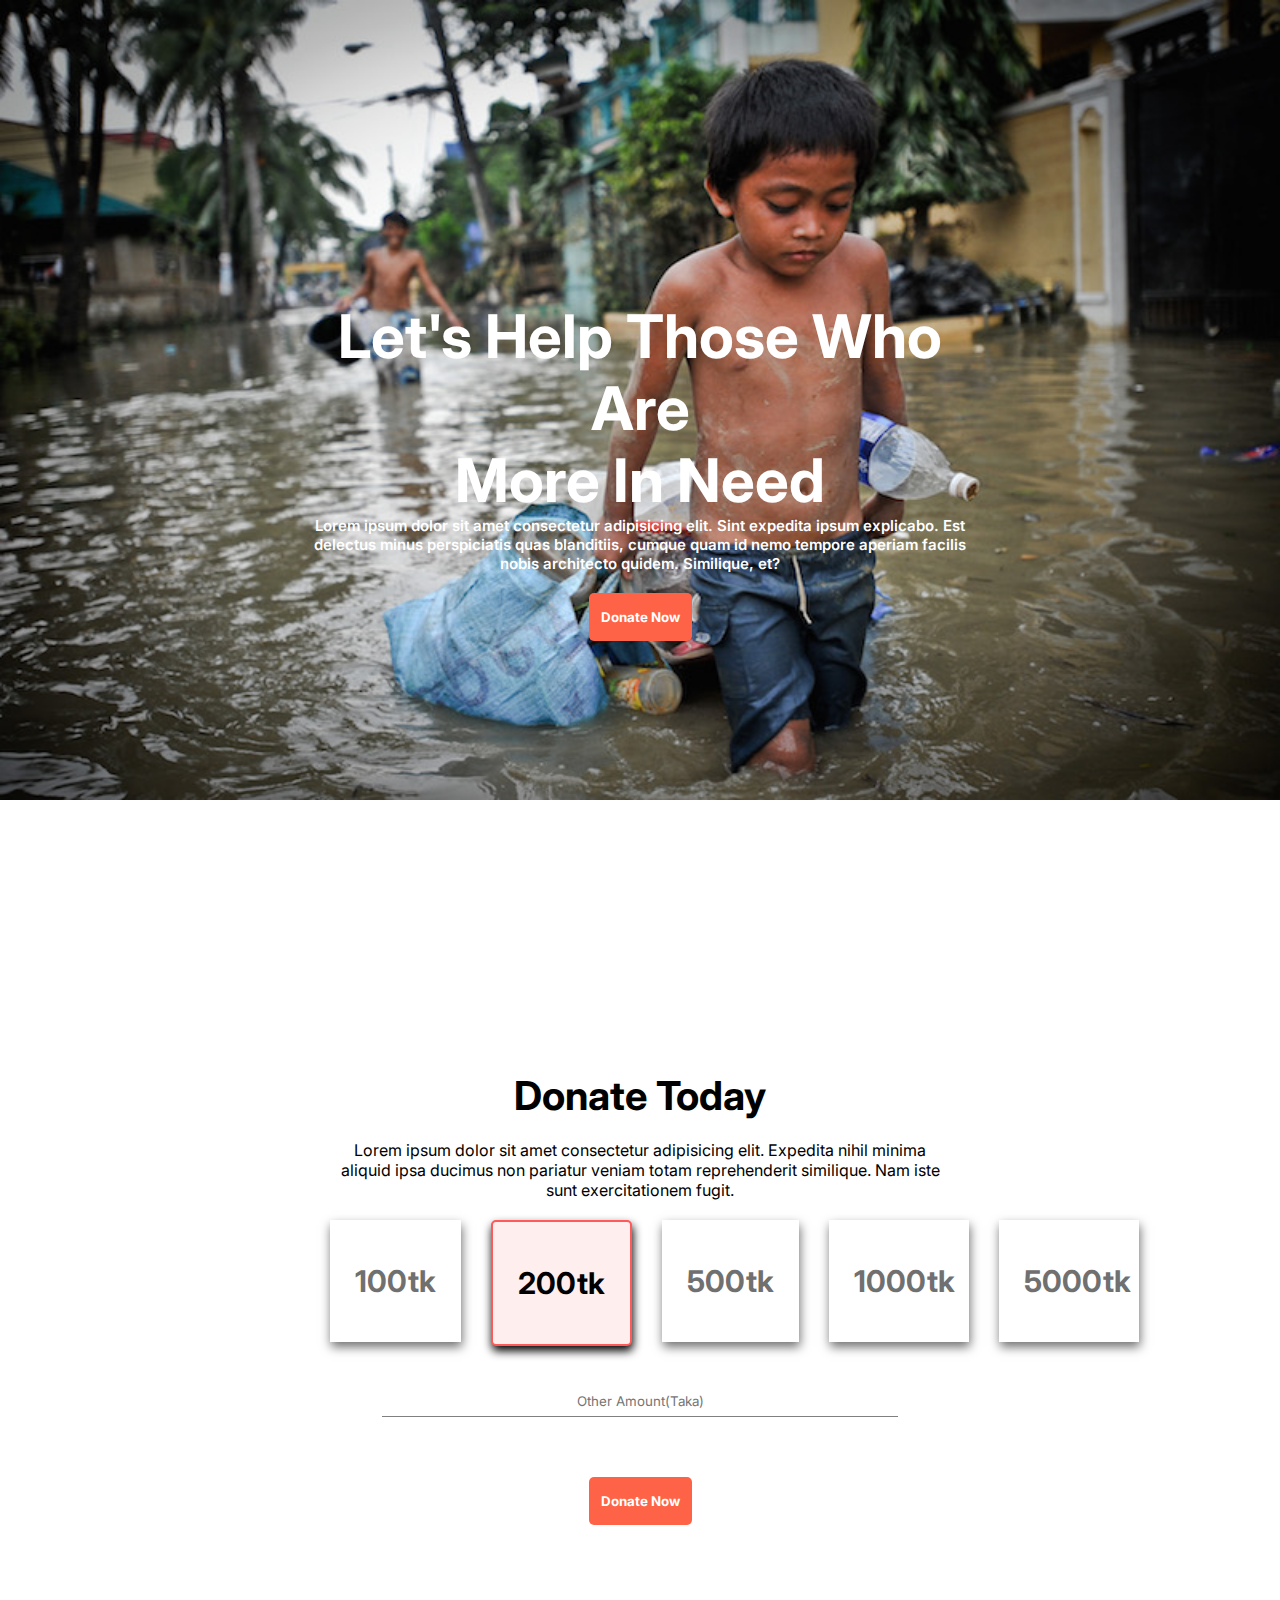
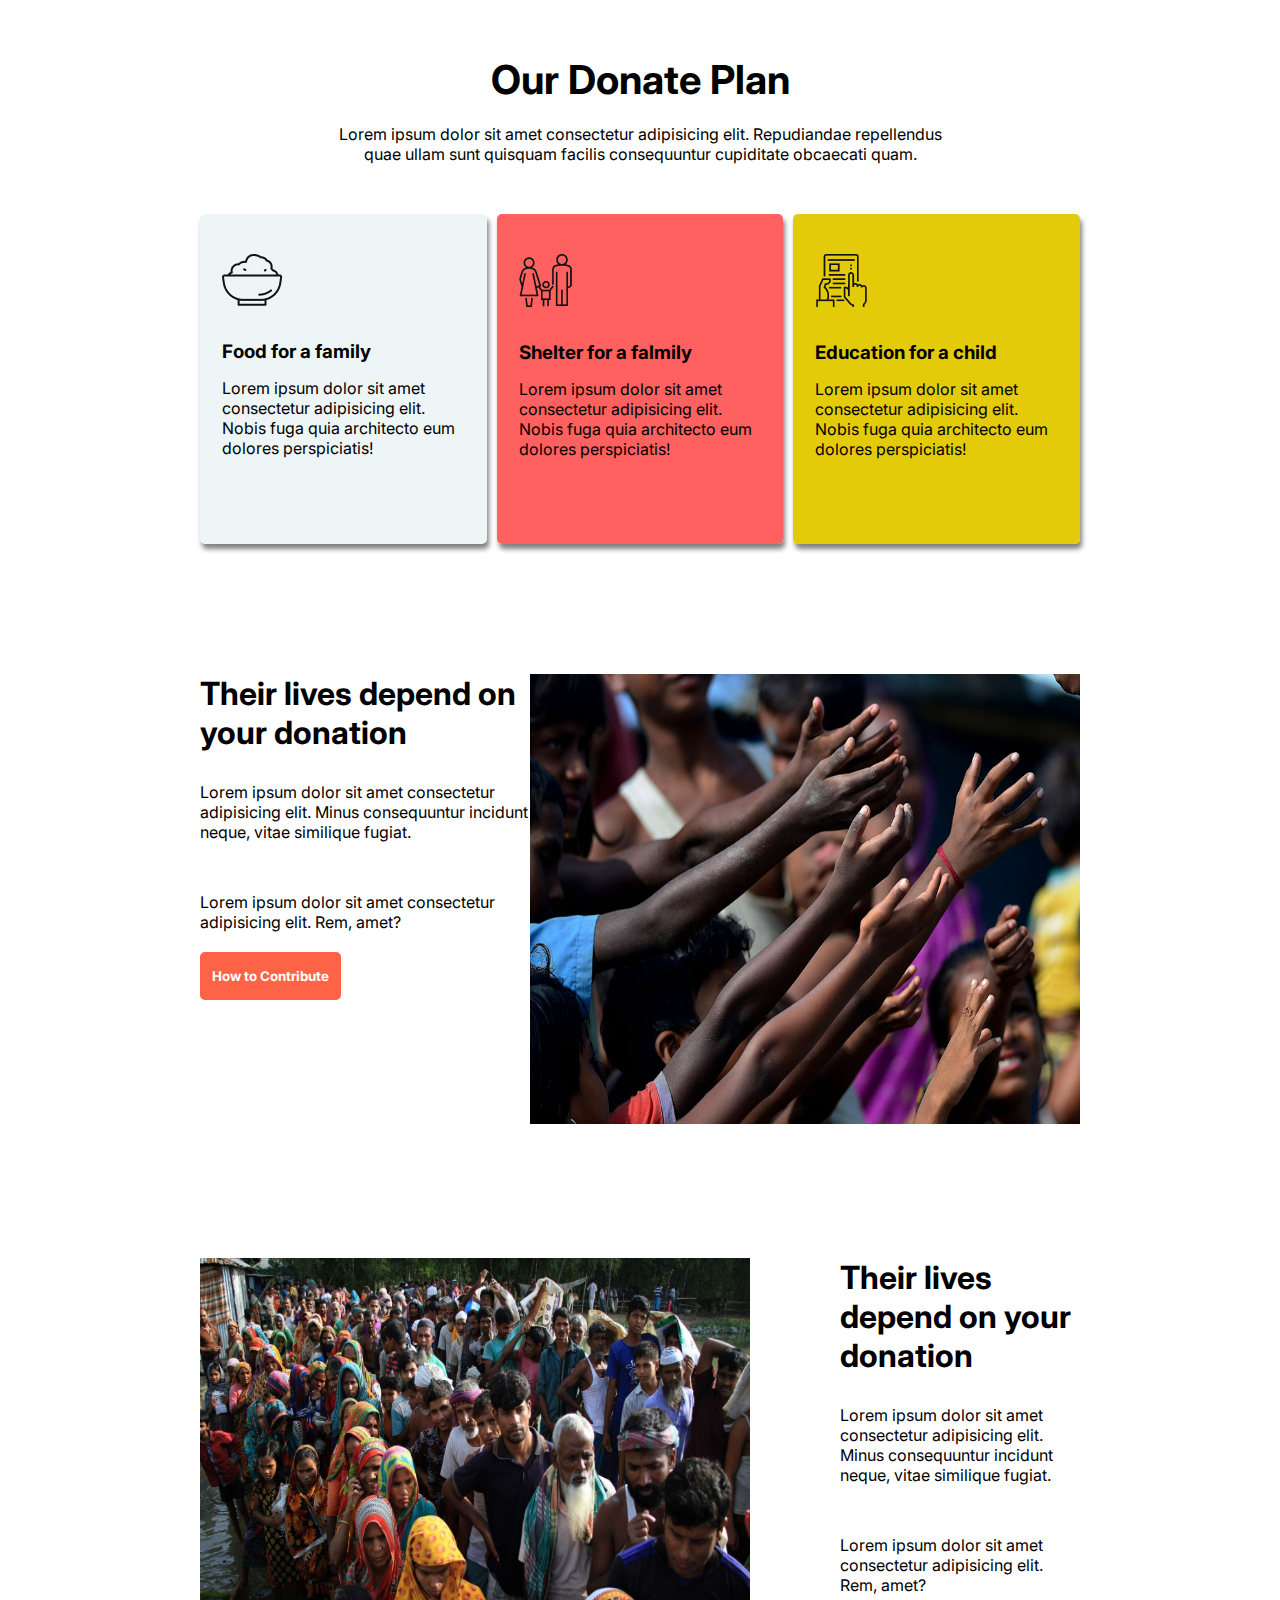
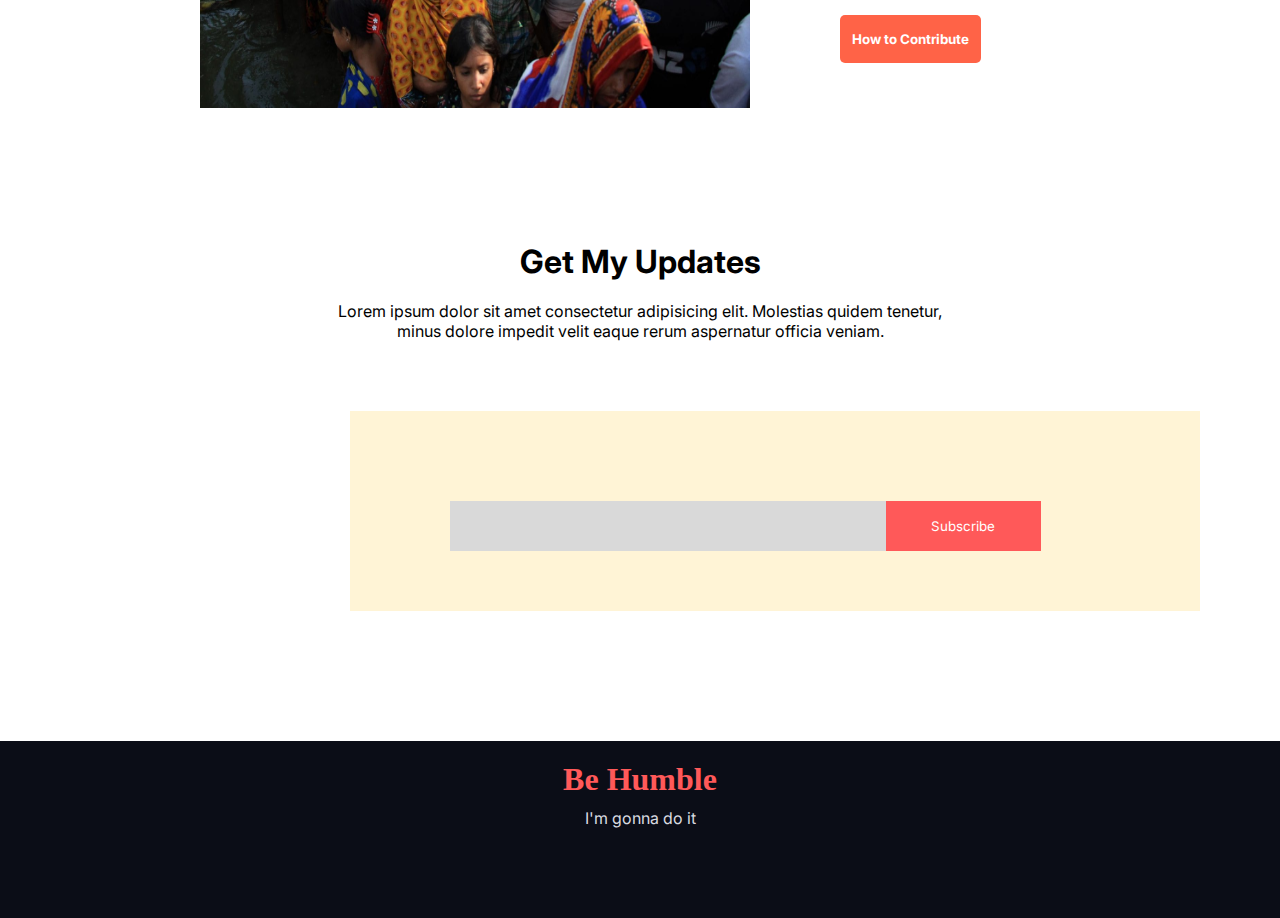
<file: index.html>
<!DOCTYPE html>
<html lang="en">
<head>
    <meta charset="UTF-8">
    <meta http-equiv="X-UA-Compatible" content="IE=edge">
    <meta name="viewport" content="width=device-width, initial-scale=1.0">
    <title>Document</title>
    <link rel="stylesheet" href="./styles/style.css">
    <link rel="preconnect" href="https://fonts.googleapis.com"><link rel="preconnect" href="https://fonts.gstatic.com" crossorigin><link href="https://fonts.googleapis.com/css2?family=Inter&display=swap" rel="stylesheet">
</head>
<body>
    <header>
        <div>
            <img src="images/donation9.jpg" alt="">
        </div>
        <div class="banner-title">
            <h1>Let's Help Those Who Are</h1>
            <h1>More In Need</h1>
            <p>Lorem ipsum dolor sit amet consectetur adipisicing elit. Sint expedita ipsum explicabo. Est delectus minus perspiciatis quas blanditiis, cumque quam id nemo tempore aperiam facilis nobis architecto quidem. Similique, et?</p>
            <button class="btn">Donate Now</button>  
       </div>     
    </header>

    <!-- header part end -->
    <!-- main body start  -->


    <!-- Donate today -->

    <main>
        <section>
            <div class="donate-today">
                <div>
                    <h1 class="donate-title">Donate Today</h1>
                    <p class="donate-des">Lorem ipsum dolor sit amet consectetur adipisicing elit. Expedita nihil minima aliquid ipsa ducimus non pariatur veniam totam reprehenderit similique. Nam iste sunt exercitationem fugit.</p>
                </div>
                <div class="donate-money">
                    <div class="donate-quantity">100tk</div>
                    <div class="donate-different">200tk</div>
                    <div class="donate-quantity">500tk</div>
                    <div class="donate-quantity">1000tk</div>
                    <div class="donate-quantity">5000tk</div>
                </div>
                <input class="donate-form" type="text" placeholder="Other Amount(Taka)">
                <div>
                    <button class="btn">Donate Now</button>
                </div>
            </div>
        </section>
        
        <!-- our donate plan -->

        <section class="donate-plan">
            <div class="donate-today">
                <h1 class="donate-title">Our Donate Plan</h1>
                <p class="donate-des">Lorem ipsum dolor sit amet consectetur adipisicing elit. Repudiandae repellendus quae ullam sunt quisquam facilis consequuntur cupiditate obcaecati quam.</p>
            </div>
            <div class="donate-flex"> 
                <div class="donate-items-1">
                    <img src="/icons/food.png" alt="">
                    <h3>Food for a family</h3>
                    <p>Lorem ipsum dolor sit amet consectetur adipisicing elit. Nobis fuga quia architecto eum dolores perspiciatis!</p>
                </div>
                <div class="donate-items-2">
                    <img src="/icons/shelter.png" alt="">
                    <h3>Shelter for a falmily</h3>
                    <p>Lorem ipsum dolor sit amet consectetur adipisicing elit. Nobis fuga quia architecto eum dolores perspiciatis!</p>
                </div>
                <div class="donate-items-3">
                    <img src="/icons/Frame-1.png" alt="">
                    <h3>Education for a child</h3>
                    <p>Lorem ipsum dolor sit amet consectetur adipisicing elit. Nobis fuga quia architecto eum dolores perspiciatis!</p>
                </div>
            </div>
        </section>

         <!-- Their lives depend on your donation  -->


         <section>
            <div class="donation-area">
                <div>
                <h1>Their lives depend on your donation</h1>
                <p>Lorem ipsum dolor sit amet consectetur adipisicing elit. Minus consequuntur incidunt neque, vitae similique fugiat.</p><br>
                <p>Lorem ipsum dolor sit amet consectetur adipisicing elit. Rem, amet?</p>
                <button class="btn">How to Contribute</button>
                </div>
                <div>
                    <img class="donation-pic" src="images/donation13.jpg" alt="">
                </div>
            </div>
            <div class="donation-area">
                <div>
                    <img class="donation-pic" src="images/donation7.jpg" alt="">
                </div>
                <div class="second-donation">
                <h1>Their lives depend on your donation</h1>
                <p>Lorem ipsum dolor sit amet consectetur adipisicing elit. Minus consequuntur incidunt neque, vitae similique fugiat.</p><br>
                <p>Lorem ipsum dolor sit amet consectetur adipisicing elit. Rem, amet?</p>
                <button class="btn">How to Contribute</button>
                </div>
            </div>
         </section>

         <!-- Get My Updates -->

         <section>
            <div class="update">
                <h1 >Get My Updates</h1>
                <p class="donate-des">Lorem ipsum dolor sit amet consectetur adipisicing elit. Molestias quidem tenetur, minus dolore impedit velit eaque rerum aspernatur officia veniam.</p>
             </div>
             <div class="update-area">
                <input class="email-area" type="Email"><button class="btn-email">Subscribe</button>
             </div>
        </section>
</main>

    <footer>
        <div>
            <H1 class="footer-title">Be Humble</H1>
            <p class="footer-des">I'm gonna do it</p>
        </div>
    </footer>
</body>
</html>
</file>
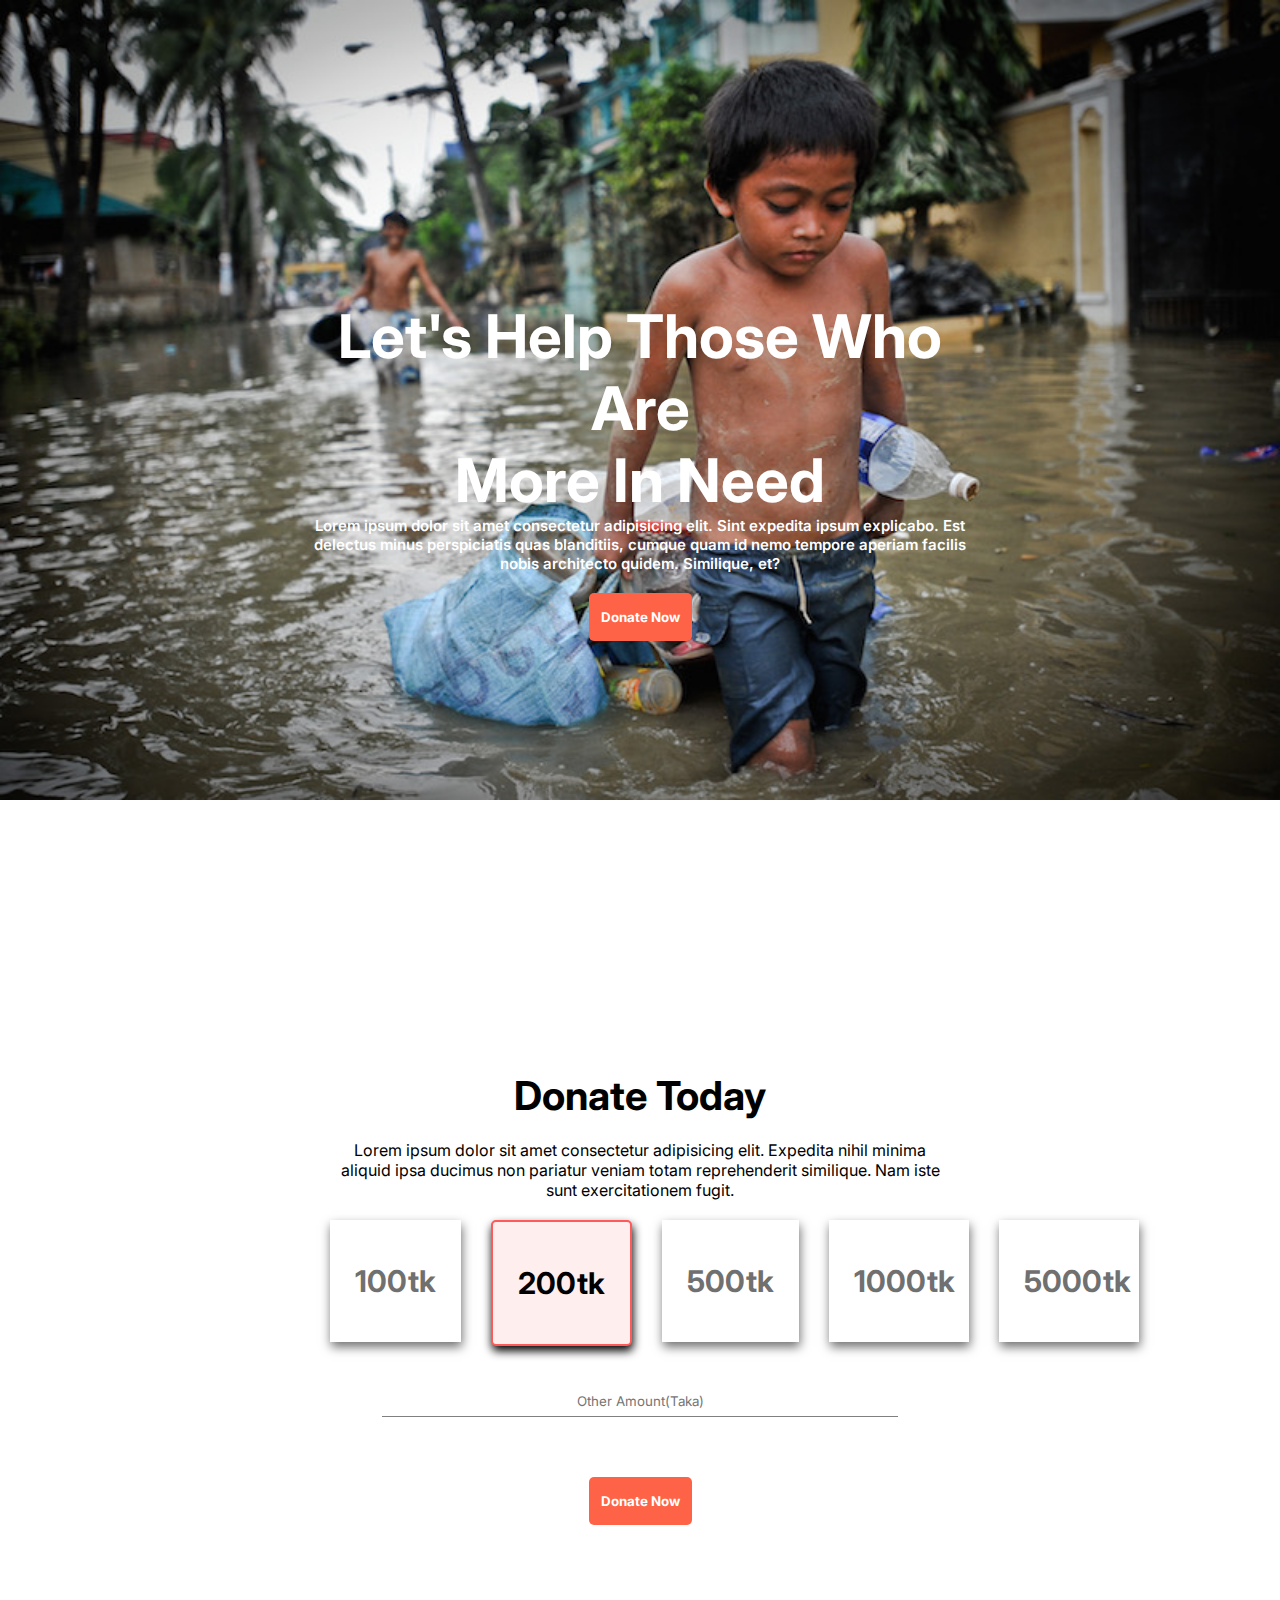
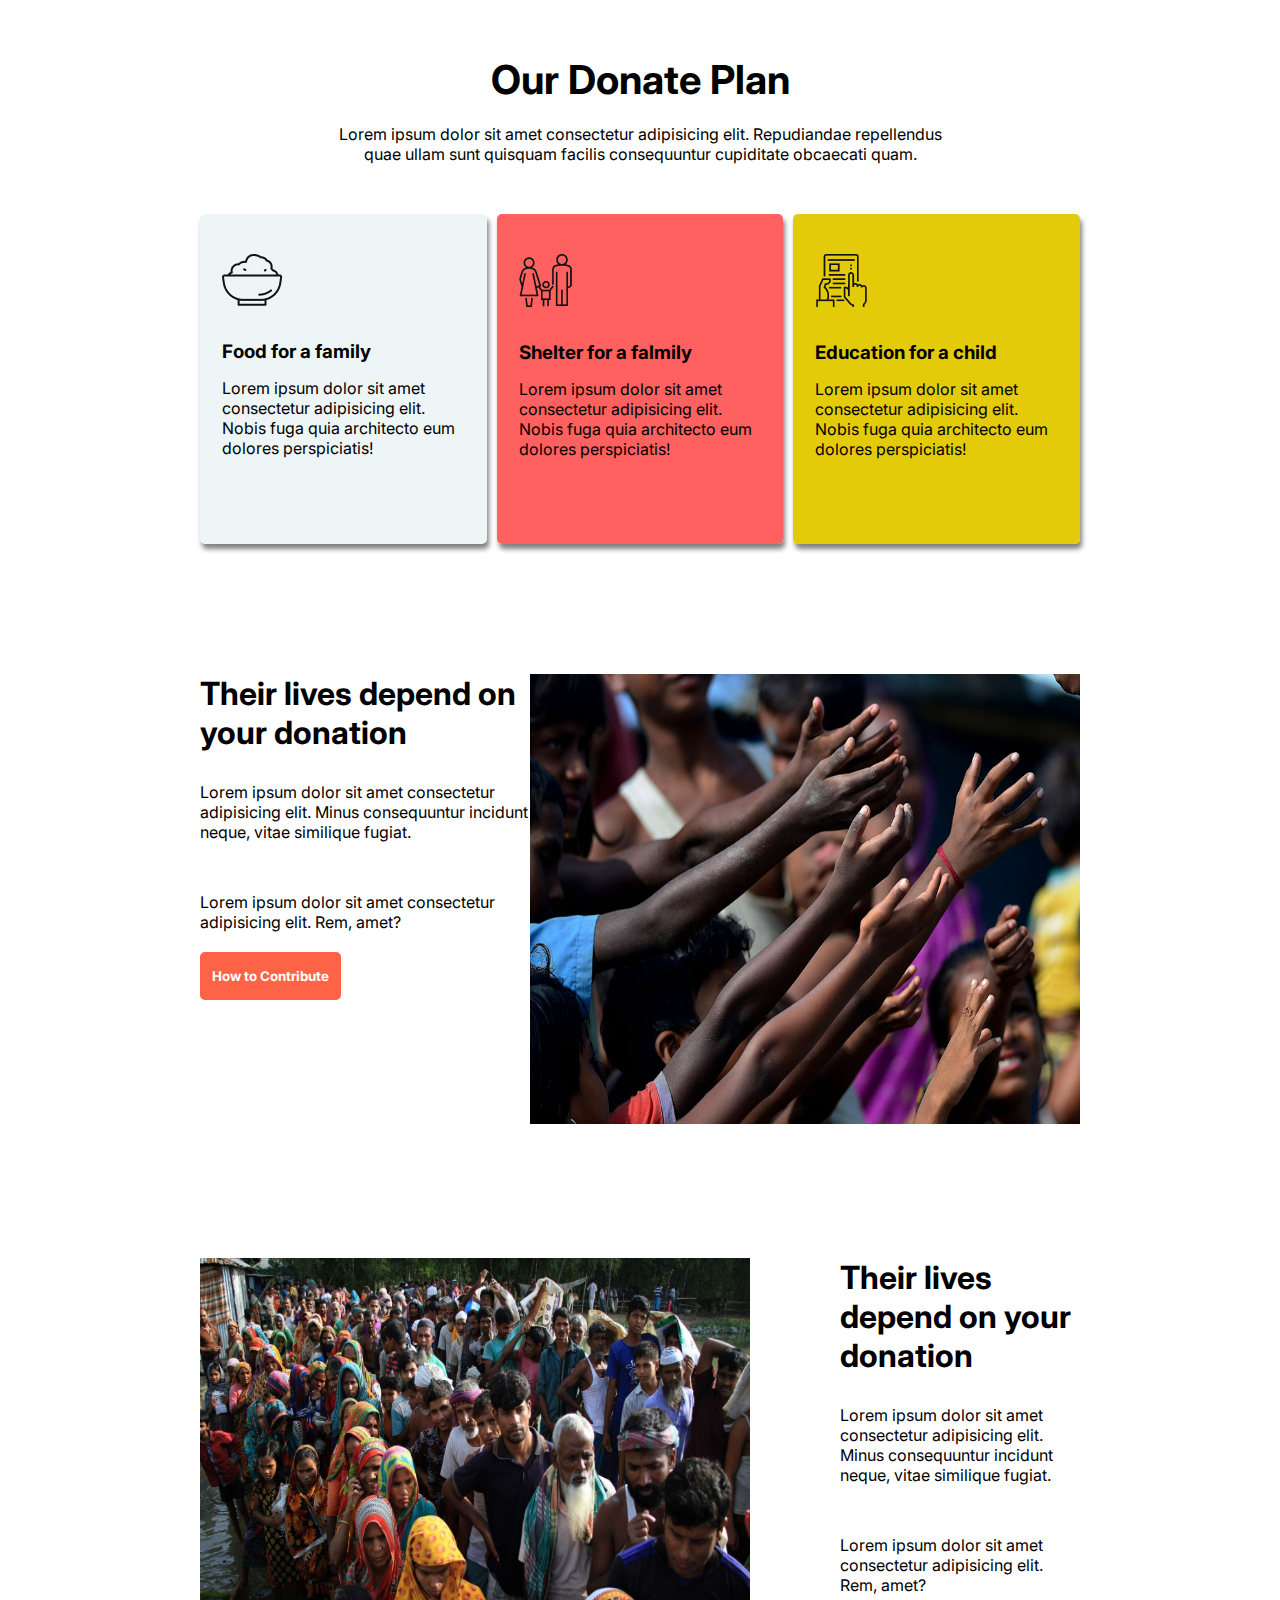
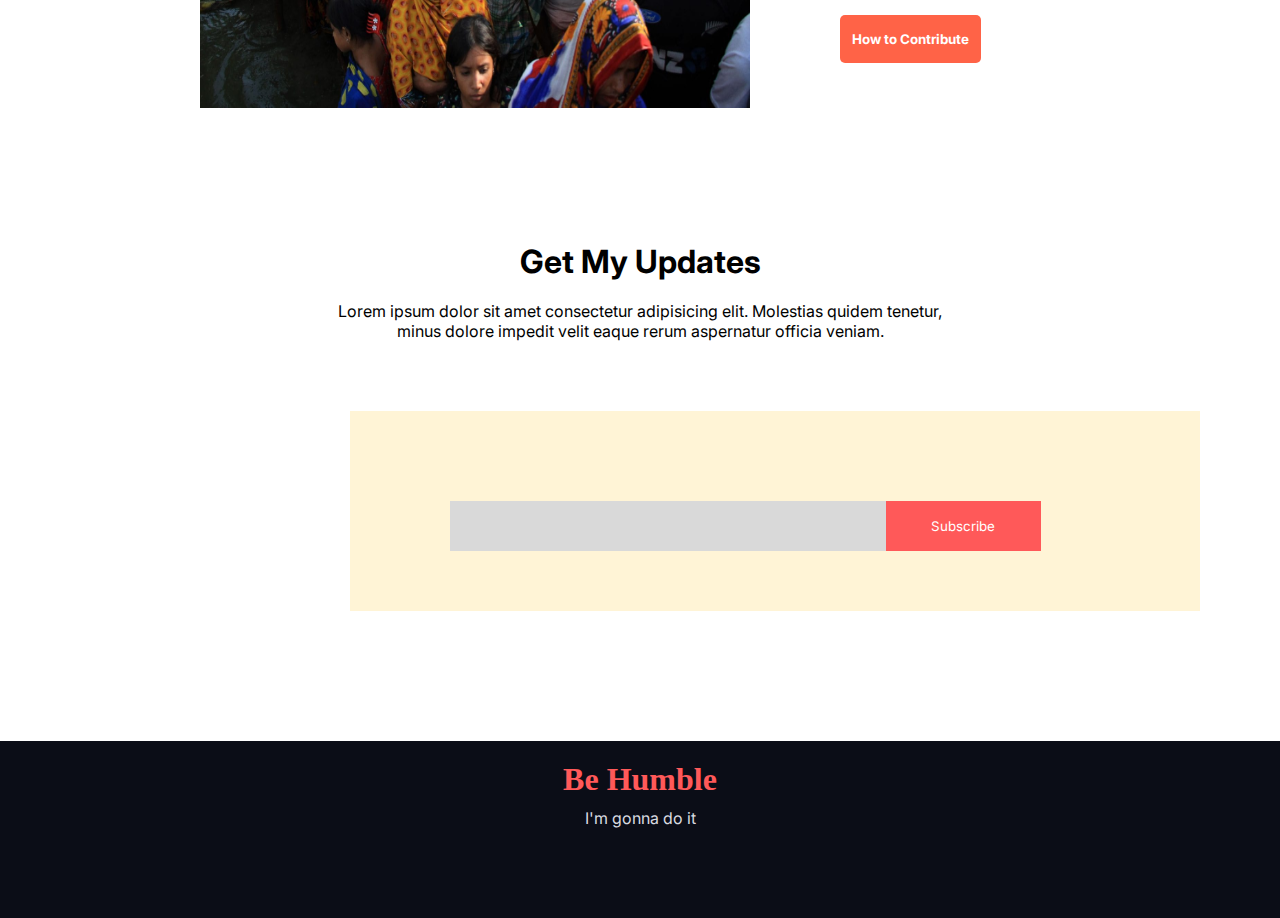
<file: indexl.html>
<!DOCTYPE html>
<html lang="en">
<head>
    <meta charset="UTF-8">
    <meta http-equiv="X-UA-Compatible" content="IE=edge">
    <meta name="viewport" content="width=device-width, initial-scale=1.0">
    <title>Document</title>
    <link rel="stylesheet" href="/styles/style.css">
    <link rel="preconnect" href="https://fonts.googleapis.com"><link rel="preconnect" href="https://fonts.gstatic.com" crossorigin><link href="https://fonts.googleapis.com/css2?family=Inter&display=swap" rel="stylesheet">
</head>
<body>
    <header>
        <div>
            <img src="images/donation9.jpg" alt="">
        </div>
        <div class="banner-title">
            <h1>Let's Help Those Who Are</h1>
            <h1>More In Need</h1>
            <p>Lorem ipsum dolor sit amet consectetur adipisicing elit. Sint expedita ipsum explicabo. Est delectus minus perspiciatis quas blanditiis, cumque quam id nemo tempore aperiam facilis nobis architecto quidem. Similique, et?</p>
            <button class="btn">Donate Now</button>  
       </div>     
    </header>

    <!-- header part end -->
    <!-- main body start  -->


    <!-- Donate today -->

    <main>
        <section>
            <div class="donate-today">
                <div>
                    <h1 class="donate-title">Donate Today</h1>
                    <p class="donate-des">Lorem ipsum dolor sit amet consectetur adipisicing elit. Expedita nihil minima aliquid ipsa ducimus non pariatur veniam totam reprehenderit similique. Nam iste sunt exercitationem fugit.</p>
                </div>
                <div class="donate-money">
                    <div class="donate-quantity">100tk</div>
                    <div class="donate-different">200tk</div>
                    <div class="donate-quantity">500tk</div>
                    <div class="donate-quantity">1000tk</div>
                    <div class="donate-quantity">5000tk</div>
                </div>
                <input class="donate-form" type="text" placeholder="Other Amount(Taka)">
                <div>
                    <button class="btn">Donate Now</button>
                </div>
            </div>
        </section>
        
        <!-- our donate plan -->

        <section class="donate-plan">
            <div class="donate-today">
                <h1 class="donate-title">Our Donate Plan</h1>
                <p class="donate-des">Lorem ipsum dolor sit amet consectetur adipisicing elit. Repudiandae repellendus quae ullam sunt quisquam facilis consequuntur cupiditate obcaecati quam.</p>
            </div>
            <div class="donate-flex"> 
                <div class="donate-items-1">
                    <img src="/icons/food.png" alt="">
                    <h3>Food for a family</h3>
                    <p>Lorem ipsum dolor sit amet consectetur adipisicing elit. Nobis fuga quia architecto eum dolores perspiciatis!</p>
                </div>
                <div class="donate-items-2">
                    <img src="/icons/shelter.png" alt="">
                    <h3>Shelter for a falmily</h3>
                    <p>Lorem ipsum dolor sit amet consectetur adipisicing elit. Nobis fuga quia architecto eum dolores perspiciatis!</p>
                </div>
                <div class="donate-items-3">
                    <img src="/icons/Frame-1.png" alt="">
                    <h3>Education for a child</h3>
                    <p>Lorem ipsum dolor sit amet consectetur adipisicing elit. Nobis fuga quia architecto eum dolores perspiciatis!</p>
                </div>
            </div>
        </section>

         <!-- Their lives depend on your donation  -->


         <section>
            <div class="donation-area">
                <div>
                <h1>Their lives depend on your donation</h1>
                <p>Lorem ipsum dolor sit amet consectetur adipisicing elit. Minus consequuntur incidunt neque, vitae similique fugiat.</p><br>
                <p>Lorem ipsum dolor sit amet consectetur adipisicing elit. Rem, amet?</p>
                <button class="btn">How to Contribute</button>
                </div>
                <div>
                    <img class="donation-pic" src="images/donation13.jpg" alt="">
                </div>
            </div>
            <div class="donation-area">
                <div>
                    <img class="donation-pic" src="images/donation7.jpg" alt="">
                </div>
                <div class="second-donation">
                <h1>Their lives depend on your donation</h1>
                <p>Lorem ipsum dolor sit amet consectetur adipisicing elit. Minus consequuntur incidunt neque, vitae similique fugiat.</p><br>
                <p>Lorem ipsum dolor sit amet consectetur adipisicing elit. Rem, amet?</p>
                <button class="btn">How to Contribute</button>
                </div>
            </div>
         </section>

         <!-- Get My Updates -->

         <section>
            <div class="update">
                <h1 >Get My Updates</h1>
                <p class="donate-des">Lorem ipsum dolor sit amet consectetur adipisicing elit. Molestias quidem tenetur, minus dolore impedit velit eaque rerum aspernatur officia veniam.</p>
             </div>
             <div class="update-area">
                <input class="email-area" type="Email"><button class="btn-email">Subscribe</button>
             </div>
        </section>
</main>

    <footer>
        <div>
            <H1 class="footer-title">Be Humble</H1>
            <p class="footer-des">I'm gonna do it</p>
        </div>
    </footer>
</body>
</html>
</file>
<file: styles/style.css>
*{
    margin: 0%;
    font-family: 'Inter', sans-serif;
}
header img{
    width: 100%;
    height: 800px;
    position: absolute;
}
header p{
    font-size: 15px;
}
.banner-title{
    color:#FFFFFF ;
    position: relative;
    padding: 300px ;
    text-align: center;
    font-weight: 600;
    font-size: 30px;
}
.btn{
    background-color: tomato;
    color: #FFFFFF;
    border: none;
    font-weight: 700;
    padding: 16px 12px;
    border-radius: 5px;
    margin-top: 20px;
}

/* donate money  */


.donate-today{
    text-align: center;
    margin-top: 130px;
}
.donate-des{
    margin:20px 330px;
}
.donate-title{
    font-weight: 700;
    font-size: 40px;
}
.donate-money{
    display: flex;
    margin-top:60px; 
    margin-left: 30%;
    gap:0px 30px;
    margin: 0px 330px;
}
.donate-quantity{
    box-shadow: 1px 5px 10px;
    width: 90px;
    height: 36px;
    font-weight: 700;
    font-size: 30px;
    padding:43px 25px ;
    color:#707070;
}
.donate-different{
    box-shadow: 1px 5px 10px;
    width: 90px;
    height: 36px;
    font-weight: 700;
    font-size: 30px;
    padding:43px 25px ;
    background: #FFEEEE;
    border: 2px solid #FF5959;
    border-radius: 5px;
}
.donate-form{
    border: none;
    border-bottom: 1px solid gray;
    margin: 40px 300px ;
    width: 40%;
    height: 28px;
    text-align: center;
}
.donate-plan{
    max-width: 1800px;
}
.donate-flex{
    display: flex;
    margin: 50px 200px;
    gap: 0 10px;
}
.donate-items-1{
    width: 360px;
    height: 250px;
    background: rgba(79, 157, 166, 0.1);
    box-shadow: 2px 5px 5px gray;
    border-radius: 5px;
    padding:40px 22px ;
}
.donate-items-2{
    width: 360px;
    height: 250px;
    background: rgba(255, 89, 89, 0.959);
    box-shadow: 2px 5px 5px gray;
    border-radius: 5px;
    padding:40px 22px ;
}
.donate-items-3{
    width: 360px;
    height: 250px;
    background: rgba(228, 202, 6, 0.989);
    box-shadow: 2px 5px 5px gray;
    border-radius: 5px;
    padding:40px 22px ;
}
.donate-flex h3{
    margin-top:30px;
}
.donate-flex p{
    margin-top: 15px;
}

/* Their lives depend on your donation */


.donation-area{
    display: flex;
    margin:130px 200px ;
}
.donation-pic{
    width: 550px;
    height: 450px;
}
.donation-area p{
    margin-top: 30px;
}
.second-donation{
    margin-left: 90px;
}

/* Get My Updates */

.update{
    text-align: center;
    margin:0px px ;
}
.update-area{
    position: absolute;
    width: 850px;
    height: 200px;
    background: #FFF4D6;
    margin: 50px; 
    margin-left: 350px;
}
.email-area{
    position: relative;
    width: 432px;
    height: 48px;
    margin: 90px 100px ;
    background: #D9D9D9;
    border: none;
}
.btn-email{
    margin: -102px;
    width: 157px;
    height: 50px;
    background-color: #FF5959;
    color: #FFFFFF;
    border: none;
}

/* footer area  */

footer{
    width: 100%;
    height:177px;
    background: #0B0D17;
    margin-top: 400px;
}
.footer-title{
    color: #FF5959;
    padding-top: 20px;
    font-family: fantasy;
    text-align: center;
}
.footer-des{
    text-align: center;
    color:#D9DBE1;
    margin-top: 10px;
}
</file>
